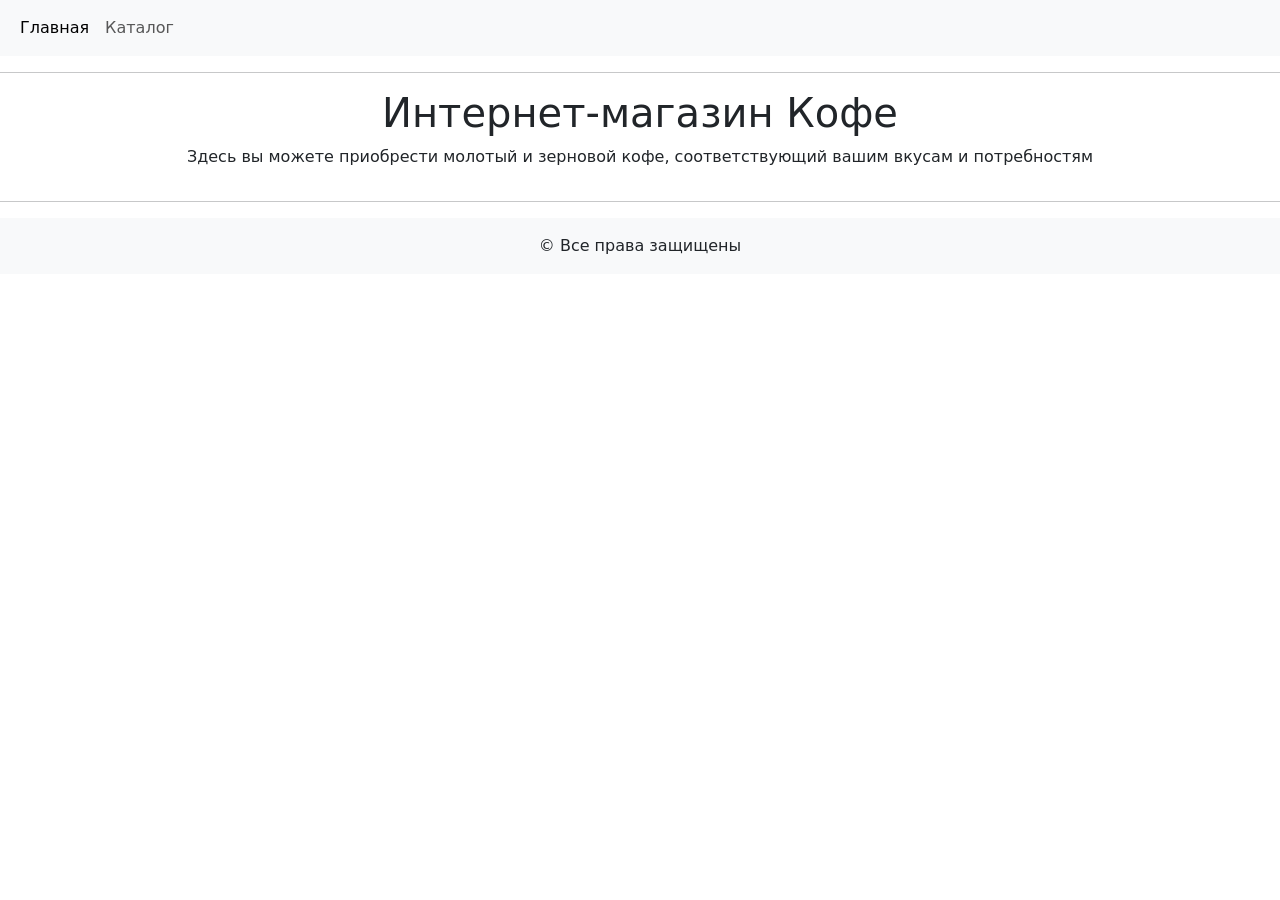
<file: index.html>
<!doctype html>
<html lang="ru">

<head>
    <meta charset="UTF-8" />
    <meta name="viewport" content="width=device-width, initial-scale=1.0" />
    <title>Интернет-магазин кофе</title>
    <link href="https://cdn.jsdelivr.net/npm/bootstrap@5.3.8/dist/css/bootstrap.min.css" rel="stylesheet"
        integrity="sha384-sRIl4kxILFvY47J16cr9ZwB07vP4J8+LH7qKQnuqkuIAvNWLzeN8tE5YBujZqJLB" crossorigin="anonymous">
    <script src="https://cdn.jsdelivr.net/npm/bootstrap@5.3.8/dist/js/bootstrap.bundle.min.js"
        integrity="sha384-FKyoEForCGlyvwx9Hj09JcYn3nv7wiPVlz7YYwJrWVcXK/BmnVDxM+D2scQbITxI"
        crossorigin="anonymous"></script>
</head>

<body>
    <header>
        <nav class="navbar navbar-expand-lg bg-body-tertiary">
            <div class="container-fluid me-auto mb-2 mb-lg-0">
                <ul class="navbar-nav">
                    <li class="nav-item">
                        <a class="nav-link active" aria-current="page" href="#">Главная</a>
                    </li>
                    <li class="nav-item">
                        <a class="nav-link" href="products.html">Каталог</a>
                    </li>
            </div>
        </nav>
    </header>
    <hr />
    <main>
        <div class="d-flex flex-column align-items-center">
            <h1 class="fs-1">Интернет-магазин Кофе</h1>
            <p>
                Здесь вы можете приобрести молотый и зерновой кофе, соответствующий
                вашим вкусам и потребностям
            </p>
        </div>

    </main>
    <hr>
    <footer class="bg-body-tertiary text-center py-3">
        &copy; Все права защищены
    </footer>
</body>

</html>
</file>
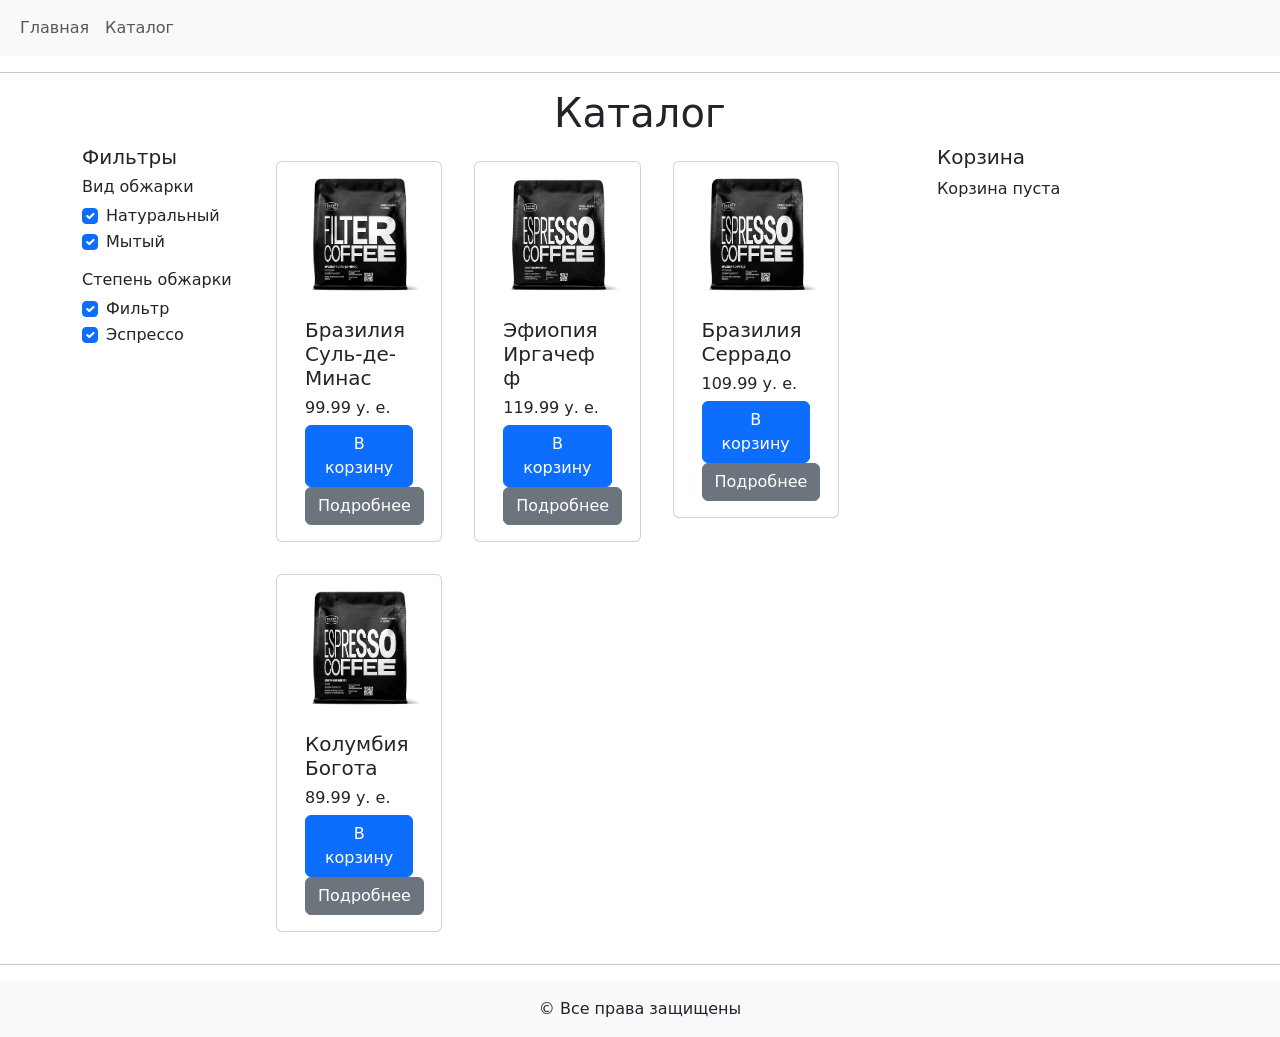
<file: products.html>
<!doctype html>
<html lang="ru">

<head>
    <meta charset="UTF-8" />
    <meta name="viewport" content="width=device-width, initial-scale=1.0" />
    <title>Интернет-магазин кофе - Каталог</title>
    <link href="https://cdn.jsdelivr.net/npm/bootstrap@5.3.8/dist/css/bootstrap.min.css" rel="stylesheet"
        integrity="sha384-sRIl4kxILFvY47J16cr9ZwB07vP4J8+LH7qKQnuqkuIAvNWLzeN8tE5YBujZqJLB" crossorigin="anonymous">
    <script src="https://cdn.jsdelivr.net/npm/bootstrap@5.3.8/dist/js/bootstrap.bundle.min.js"
        integrity="sha384-FKyoEForCGlyvwx9Hj09JcYn3nv7wiPVlz7YYwJrWVcXK/BmnVDxM+D2scQbITxI"
        crossorigin="anonymous"></script>
</head>

<body>
    <header>
        <nav class="navbar navbar-expand-sm bg-body-tertiary">
            <div class="container-fluid me-auto mb-2 mb-lg-0">
                <ul class="navbar-nav">
                    <li class="nav-item">
                        <a class="nav-link" aria-current="page" href="index.html">Главная</a>
                    </li>
                    <li class="nav-item active">
                        <a class="nav-link" href="#">Каталог</a>
                    </li>
                </ul>
            </div>
        </nav>
    </header>
    <hr />
    <main>
        <div class="d-flex flex-column align-items-center">
            <h1 class="fs-1">Каталог</h1>
        </div>
        <div class="container">
            <div class="row">
                <div class="col-2">
                    <h5>Фильтры</h5>
                    <h6>Вид обжарки</h6>
                    <div class="mb-3" id="roast-type-container"></div>
                    <h6>Степень обжарки</h6>
                    <div class="mb-3" id="roast-darkness-container"> </div>
                </div>
                <div class="col-7 containter" id="products_container"> </div>
                <div class="col-3">
                    <h5>Корзина</h5>
                    <div id="cart-container"></div>
                </div>
            </div>
    </main>
    <hr />
    <footer class="bg-body-tertiary text-center py-3">
        &copy; Все права защищены
        <script src="script.js"></script>
    </footer>
</body>

</html>
</file>
